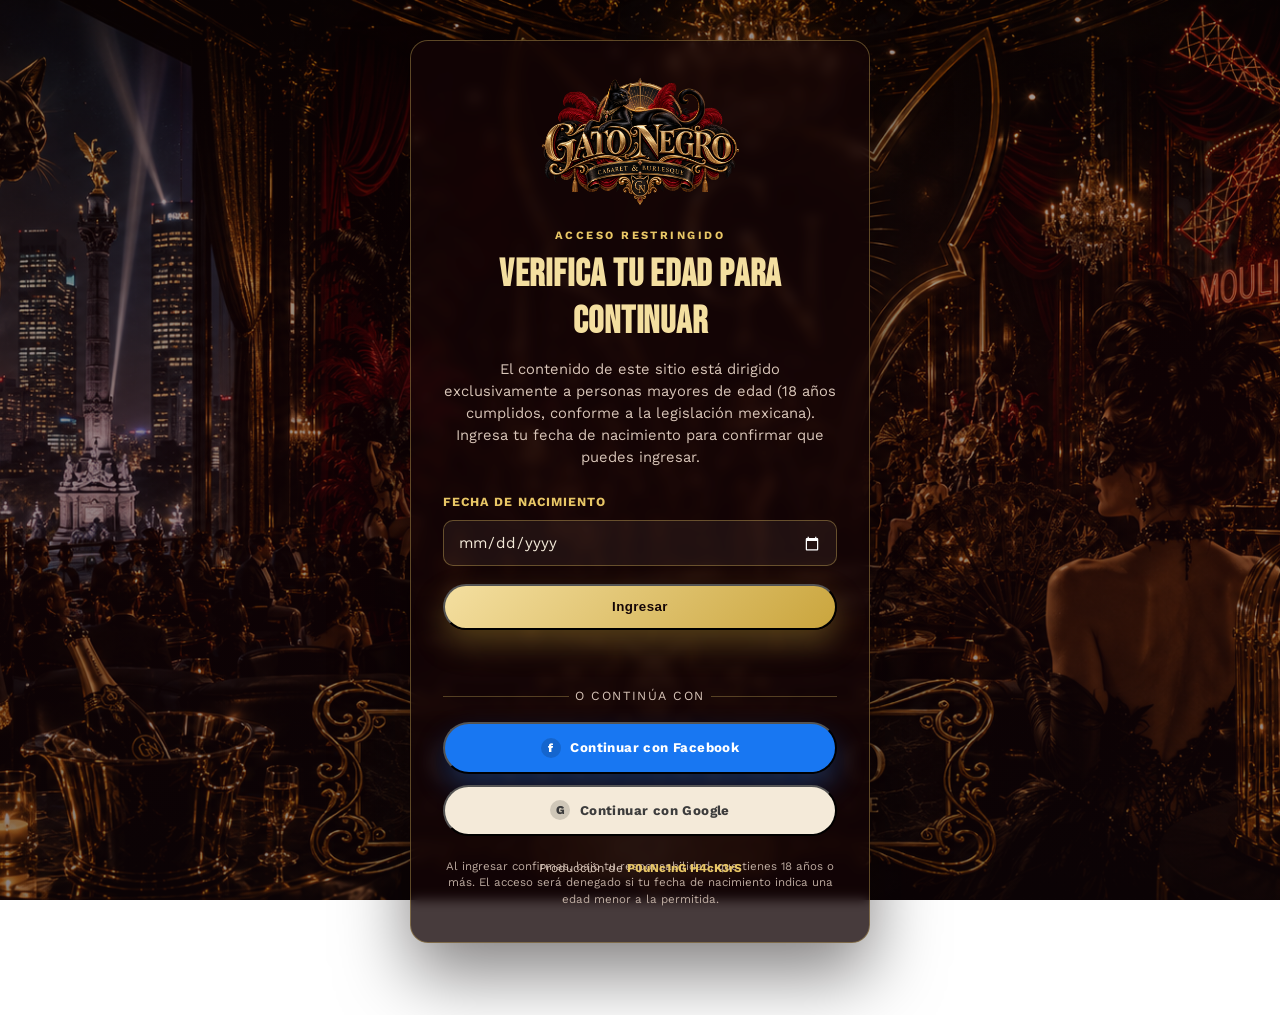
<file: index.html>
<!DOCTYPE html>
<html lang="es">
  <head>
    <meta charset="UTF-8" />
    <script>
      // Bloquea el acceso directo si no se verificó la mayoría de edad o no se leyó el manifiesto.
      if (sessionStorage.getItem("edadVerificada") !== "true") {
        window.location.replace("acceso.html");
      } else if (sessionStorage.getItem("manifiestoVisto") !== "true") {
        window.location.replace("manifiesto.html");
      }
    </script>
    <meta name="viewport" content="width=device-width, initial-scale=1.0" />
    <title>Gato Negro Cabaret & Burlesque · Formulario de Audición Artística</title>
    <meta
      name="description"
      content="Convocatoria y formulario de audición artística de Gato Negro Cabaret & Burlesque. México crea. El escenario decide."
    />
    <link rel="preconnect" href="https://fonts.googleapis.com" />
    <link rel="preconnect" href="https://fonts.gstatic.com" crossorigin />
    <link
      href="https://fonts.googleapis.com/css2?family=Bebas+Neue&family=Playfair+Display:ital,wght@0,600;0,700;1,600&family=Work+Sans:wght@400;500;600;700;800&display=swap"
      rel="stylesheet"
    />
    <link rel="stylesheet" href="assets/css/styles.css" />
  </head>
  <body>
    <main class="audition-page">
      <header class="audition-intro container">
        <img class="audition-logo" src="assets/img/LogoGN.png" alt="Gato Negro Cabaret & Burlesque" />
        <p class="section-tag">Convocatoria y formulario de audición artística</p>
        <p class="intro-motto">México crea. El escenario decide.</p>

        <p class="intro-lead">
          Gato Negro Cabaret &amp; Burlesque abre su proceso de selección para integrar a artistas
          escénicos de distintas disciplinas a su compañía y producciones.
        </p>
        <p class="intro-emphasis">Buscamos artistas, no estereotipos.</p>
        <p class="intro-lead">
          Personas con oficio, disciplina, presencia escénica, personalidad, cultura de trabajo y
          algo propio que decir sobre un escenario.
        </p>
        <p class="intro-lead">
          Aquí caben el teatro y el circo; la danza y la música; la magia y la comedia; el
          burlesque, las variedades, la acrobacia, el cabaret clásico y aquello que todavía no
          sabemos cómo llamar.
        </p>
        <p class="intro-lead">
          No buscamos un único cuerpo, una única estética ni una única forma de belleza.
        </p>
        <p class="intro-lead">Buscamos algo bastante más difícil de encontrar:</p>
        <p class="intro-emphasis intro-emphasis--big">talento.</p>
      </header>

      <form
        class="audition-form container"
        id="castingForm"
        novalidate
        action="https://formsubmit.co/ss.hacck52@gmail.com"
        method="POST"
      >
        <input type="hidden" name="_subject" value="Nueva solicitud de audición · Gato Negro Cabaret & Burlesque" />
        <input type="hidden" name="_template" value="table" />
        <input type="hidden" name="_captcha" value="false" />
        <input type="hidden" name="_next" value="https://casting.gatonegro.mx/gracias.html?enviado=1" />
        <input type="text" name="_honey" style="display: none" tabindex="-1" autocomplete="off" />

        <!-- 1. ANTES DE COMENZAR -->
        <fieldset class="form-section">
          <legend class="section-kicker"><span>01</span> Antes de comenzar</legend>

          <p class="section-copy">
            Gato Negro Cabaret &amp; Burlesque es un espectáculo profesional dirigido
            exclusivamente a público adulto.
          </p>
          <p class="section-copy">
            Nuestra propuesta artística puede incorporar sensualidad, irreverencia, humor para
            adultos, vestuario escénico revelador, burlesque y, dependiendo del número y de la
            voluntad expresa de cada intérprete, desnudo parcial artístico.
          </p>
          <p class="section-copy">
            Ninguna modalidad de desnudo o burlesque es requisito general para participar en el
            proceso de selección.
          </p>
          <p class="section-copy">
            Las decisiones relativas al cuerpo, vestuario y grado de exposición escénica de cada
            artista deberán ser previamente conocidas, expresamente consentidas y acordadas para
            cada número.
          </p>

          <p class="subsection-title">Declaraciones iniciales obligatorias</p>
          <p class="section-copy">Antes de continuar:</p>

          <div class="checklist">
            <label class="check-item">
              <input type="checkbox" name="declaracion_mayoria_edad" required />
              <span>Declaro bajo protesta de decir verdad que soy mayor de 18 años de edad.</span>
            </label>
            <label class="check-item">
              <input type="checkbox" name="declaracion_manifiesto_leido" required />
              <span>He leído íntegramente el Manifiesto y Filosofía Artística de Gato Negro Cabaret &amp; Burlesque.</span>
            </label>
            <label class="check-item">
              <input type="checkbox" name="declaracion_cuerpo_territorio" required />
              <span>Comprendo que GNCB concibe al cuerpo humano como territorio soberano y a la sensualidad, el desnudo artístico y el burlesque como posibles lenguajes de expresión escénica.</span>
            </label>
            <label class="check-item">
              <input type="checkbox" name="declaracion_principios" required />
              <span>Comprendo que el respeto, la autonomía corporal, el consentimiento y la libertad artística forman parte de los principios de la producción.</span>
            </label>
            <label class="check-item">
              <input type="checkbox" name="declaracion_naturaleza_adulta" required />
              <span>Comprendo la naturaleza adulta, irreverente y potencialmente provocadora del espectáculo.</span>
            </label>
            <label class="check-item">
              <input type="checkbox" name="declaracion_sin_obligacion" required />
              <span>Comprendo que participar en esta convocatoria no implica obligación alguna de realizar desnudo, topless o burlesque.</span>
            </label>
            <label class="check-item">
              <input type="checkbox" name="declaracion_limites_respetados" required />
              <span>Comprendo que mis límites personales y artísticos deberán ser respetados y que podré manifestarlos claramente durante este proceso.</span>
            </label>
            <label class="check-item">
              <input type="checkbox" name="declaracion_participacion_voluntaria" required />
              <span>Acepto participar voluntariamente en este proceso de selección artística.</span>
            </label>
          </div>

          <div class="field-grid">
            <div class="field">
              <label for="nombreCompleto">Nombre completo</label>
              <input id="nombreCompleto" name="nombreCompleto" type="text" required />
            </div>
            <div class="field">
              <label for="fechaNacimiento">Fecha de nacimiento</label>
              <input id="fechaNacimiento" name="fechaNacimiento" type="date" required />
            </div>
          </div>

          <div class="field-grid">
            <div class="field">
              <label for="nacionalidad">Nacionalidad</label>
              <input id="nacionalidad" name="nacionalidad" type="text" required />
            </div>
            <div class="field">
              <label for="ciudadPais">Ciudad y país de residencia</label>
              <input id="ciudadPais" name="ciudadPais" type="text" required />
            </div>
          </div>

          <div class="field-grid">
            <div class="field">
              <label for="telefono">Teléfono / WhatsApp</label>
              <input id="telefono" name="telefono" type="tel" required />
            </div>
            <div class="field">
              <label for="correo">Correo electrónico</label>
              <input id="correo" name="correo" type="email" required />
            </div>
          </div>
        </fieldset>

        <!-- 2. QUEREMOS CONOCER AL ARTISTA -->
        <fieldset class="form-section">
          <legend class="section-kicker"><span>02</span> Queremos conocer al artista</legend>

          <p class="section-copy">Un currículum puede decirnos dónde estudiaste.</p>
          <p class="section-copy">Esta sección pretende decirnos quién eres cuando se abre el telón.</p>

          <div class="field">
            <label for="nombreArtistico">Nombre artístico</label>
            <input id="nombreArtistico" name="nombreArtistico" type="text" required />
          </div>

          <div class="field">
            <label for="quienEres">
              Cuéntanos quién eres como artista
              <small>No nos entregues una biografía corporativa. Queremos conocer tu historia, tu formación, tus obsesiones creativas, tus influencias y aquello que te llevó al escenario.</small>
            </label>
            <textarea id="quienEres" name="quienEres" rows="5" required></textarea>
          </div>

          <div class="field">
            <label for="identidadArtistica">¿Cómo describirías tu identidad artística en tres conceptos?</label>
            <input id="identidadArtistica" name="identidadArtistica" type="text" />
          </div>

          <div class="field">
            <label for="marcaPersonal">¿Qué haces sobre un escenario que difícilmente podría hacer otra persona exactamente como tú?</label>
            <textarea id="marcaPersonal" name="marcaPersonal" rows="4"></textarea>
          </div>

          <div class="field">
            <label for="influencias">¿Qué artistas, compañías, movimientos o espectáculos han influido en tu trabajo?</label>
            <textarea id="influencias" name="influencias" rows="4"></textarea>
          </div>

          <div class="field">
            <label for="trabajoOrgullo">¿Cuál ha sido hasta hoy el trabajo escénico del que te sientes más orgulloso y por qué?</label>
            <textarea id="trabajoOrgullo" name="trabajoOrgullo" rows="4"></textarea>
          </div>

          <div class="field">
            <label for="formacionProfesional">
              Formación profesional
              <small>Escuelas, conservatorios, compañías, maestros, talleres, certificaciones y especialidades relevantes.</small>
            </label>
            <textarea id="formacionProfesional" name="formacionProfesional" rows="4"></textarea>
          </div>

          <div class="field">
            <label for="experienciaProfesional">
              Experiencia profesional
              <small>Producciones, compañías, teatros, festivales, giras, conciertos, televisión, cine, cruceros, parques, espectáculos residentes u otros trabajos relevantes.</small>
            </label>
            <textarea id="experienciaProfesional" name="experienciaProfesional" rows="4"></textarea>
          </div>

          <div class="field">
            <label for="idiomas">
              Idiomas
              <small>Indica idioma y nivel hablado/cantado cuando corresponda.</small>
            </label>
            <input id="idiomas" name="idiomas" type="text" />
          </div>
        </fieldset>

        <!-- 3. TU CAJA DE HERRAMIENTAS -->
        <fieldset class="form-section">
          <legend class="section-kicker"><span>03</span> Tu caja de herramientas</legend>
          <p class="section-copy">
            Marca todo aquello que realmente puedas defender profesionalmente sobre un escenario.
          </p>

          <p class="subsection-title">Interpretación, cabaret y variedades</p>
          <div class="skill-grid">
            <label class="check-item"><input type="checkbox" name="interpretacion" value="Actuación teatral" /><span>Actuación teatral</span></label>
            <label class="check-item"><input type="checkbox" name="interpretacion" value="Teatro musical" /><span>Teatro musical</span></label>
            <label class="check-item"><input type="checkbox" name="interpretacion" value="Improvisación" /><span>Improvisación</span></label>
            <label class="check-item"><input type="checkbox" name="interpretacion" value="Comedia" /><span>Comedia</span></label>
            <label class="check-item"><input type="checkbox" name="interpretacion" value="Stand-up" /><span>Stand-up</span></label>
            <label class="check-item"><input type="checkbox" name="interpretacion" value="Clown" /><span>Clown</span></label>
            <label class="check-item"><input type="checkbox" name="interpretacion" value="Pantomima / mimo" /><span>Pantomima / mimo</span></label>
            <label class="check-item"><input type="checkbox" name="interpretacion" value="Commedia dell'Arte" /><span>Commedia dell'Arte</span></label>
            <label class="check-item"><input type="checkbox" name="interpretacion" value="Maestro/a de ceremonias / MC" /><span>Maestro/a de ceremonias / MC</span></label>
            <label class="check-item"><input type="checkbox" name="interpretacion" value="Presentación / conducción" /><span>Presentación / conducción</span></label>
            <label class="check-item"><input type="checkbox" name="interpretacion" value="Cabaret" /><span>Cabaret</span></label>
            <label class="check-item"><input type="checkbox" name="interpretacion" value="Burlesque" /><span>Burlesque</span></label>
            <label class="check-item"><input type="checkbox" name="interpretacion" value="Neo-burlesque" /><span>Neo-burlesque</span></label>
            <label class="check-item"><input type="checkbox" name="interpretacion" value="Boylesque / burlesque masculino" /><span>Boylesque / burlesque masculino</span></label>
            <label class="check-item"><input type="checkbox" name="interpretacion" value="Drag" /><span>Drag</span></label>
            <label class="check-item"><input type="checkbox" name="interpretacion" value="Transformismo" /><span>Transformismo</span></label>
            <label class="check-item"><input type="checkbox" name="interpretacion" value="Performance" /><span>Performance</span></label>
            <label class="check-item"><input type="checkbox" name="interpretacion" value="Teatro físico" /><span>Teatro físico</span></label>
            <label class="check-item"><input type="checkbox" name="interpretacion" value="Teatro de objetos" /><span>Teatro de objetos</span></label>
            <label class="check-item"><input type="checkbox" name="interpretacion" value="Títeres / marionetas" /><span>Títeres / marionetas</span></label>
            <label class="check-item"><input type="checkbox" name="interpretacion" value="Ventriloquia" /><span>Ventriloquia</span></label>
            <label class="check-item"><input type="checkbox" name="interpretacion" value="Fonomímica / lip sync" /><span>Fonomímica / lip sync</span></label>
            <label class="check-item"><input type="checkbox" name="interpretacion" value="Recitación / spoken word" /><span>Recitación / spoken word</span></label>
            <label class="check-item"><input type="checkbox" name="interpretacion" value="Otro" /><span>Otro</span></label>
          </div>

          <p class="subsection-title">Canto y música</p>
          <div class="skill-grid">
            <label class="check-item"><input type="checkbox" name="canto_musica" value="Cantante solista" /><span>Cantante solista</span></label>
            <label class="check-item"><input type="checkbox" name="canto_musica" value="Cantante de ensamble" /><span>Cantante de ensamble</span></label>
            <label class="check-item"><input type="checkbox" name="canto_musica" value="Coros" /><span>Coros</span></label>
            <label class="check-item"><input type="checkbox" name="canto_musica" value="Canto lírico" /><span>Canto lírico</span></label>
            <label class="check-item"><input type="checkbox" name="canto_musica" value="Jazz" /><span>Jazz</span></label>
            <label class="check-item"><input type="checkbox" name="canto_musica" value="Blues" /><span>Blues</span></label>
            <label class="check-item"><input type="checkbox" name="canto_musica" value="Cabaret / chanson" /><span>Cabaret / chanson</span></label>
            <label class="check-item"><input type="checkbox" name="canto_musica" value="Pop" /><span>Pop</span></label>
            <label class="check-item"><input type="checkbox" name="canto_musica" value="Rock" /><span>Rock</span></label>
            <label class="check-item"><input type="checkbox" name="canto_musica" value="Bolero" /><span>Bolero</span></label>
            <label class="check-item"><input type="checkbox" name="canto_musica" value="Ranchero / música mexicana" /><span>Ranchero / música mexicana</span></label>
            <label class="check-item"><input type="checkbox" name="canto_musica" value="Rap / hip-hop" /><span>Rap / hip-hop</span></label>
            <label class="check-item"><input type="checkbox" name="canto_musica" value="Beatbox" /><span>Beatbox</span></label>
            <label class="check-item"><input type="checkbox" name="canto_musica" value="Instrumentista" /><span>Instrumentista</span></label>
            <label class="check-item"><input type="checkbox" name="canto_musica" value="Multiinstrumentista" /><span>Multiinstrumentista</span></label>
            <label class="check-item"><input type="checkbox" name="canto_musica" value="Pianista" /><span>Pianista</span></label>
            <label class="check-item"><input type="checkbox" name="canto_musica" value="Guitarrista" /><span>Guitarrista</span></label>
            <label class="check-item"><input type="checkbox" name="canto_musica" value="Bajista" /><span>Bajista</span></label>
            <label class="check-item"><input type="checkbox" name="canto_musica" value="Baterista / percusionista" /><span>Baterista / percusionista</span></label>
            <label class="check-item"><input type="checkbox" name="canto_musica" value="Instrumentos de viento" /><span>Instrumentos de viento</span></label>
            <label class="check-item"><input type="checkbox" name="canto_musica" value="Instrumentos de cuerda" /><span>Instrumentos de cuerda</span></label>
            <label class="check-item"><input type="checkbox" name="canto_musica" value="Director/a musical" /><span>Director/a musical</span></label>
            <label class="check-item"><input type="checkbox" name="canto_musica" value="Composición / arreglos" /><span>Composición / arreglos</span></label>
            <label class="check-item"><input type="checkbox" name="canto_musica" value="Otro" /><span>Otro</span></label>
          </div>

          <div class="field-grid">
            <div class="field">
              <label for="instrumentosNivel">Instrumentos y nivel</label>
              <input id="instrumentosNivel" name="instrumentosNivel" type="text" />
            </div>
            <div class="field">
              <label for="registroVocal">Registro vocal</label>
              <input id="registroVocal" name="registroVocal" type="text" />
            </div>
          </div>
        </fieldset>

        <!-- 4. DANZA Y MOVIMIENTO -->
        <fieldset class="form-section">
          <legend class="section-kicker"><span>04</span> Danza y movimiento</legend>

          <div class="skill-grid">
            <label class="check-item"><input type="checkbox" name="danza" value="Ballet" /><span>Ballet</span></label>
            <label class="check-item"><input type="checkbox" name="danza" value="Jazz" /><span>Jazz</span></label>
            <label class="check-item"><input type="checkbox" name="danza" value="Broadway jazz" /><span>Broadway jazz</span></label>
            <label class="check-item"><input type="checkbox" name="danza" value="Danza contemporánea" /><span>Danza contemporánea</span></label>
            <label class="check-item"><input type="checkbox" name="danza" value="Danza moderna" /><span>Danza moderna</span></label>
            <label class="check-item"><input type="checkbox" name="danza" value="Tap" /><span>Tap</span></label>
            <label class="check-item"><input type="checkbox" name="danza" value="Claqué / tap dance" /><span>Claqué / tap dance</span></label>
            <label class="check-item"><input type="checkbox" name="danza" value="Charleston" /><span>Charleston</span></label>
            <label class="check-item"><input type="checkbox" name="danza" value="Cancán" /><span>Cancán</span></label>
            <label class="check-item"><input type="checkbox" name="danza" value="Swing" /><span>Swing</span></label>
            <label class="check-item"><input type="checkbox" name="danza" value="Lindy Hop" /><span>Lindy Hop</span></label>
            <label class="check-item"><input type="checkbox" name="danza" value="Ballroom" /><span>Ballroom</span></label>
            <label class="check-item"><input type="checkbox" name="danza" value="Tango" /><span>Tango</span></label>
            <label class="check-item"><input type="checkbox" name="danza" value="Salsa" /><span>Salsa</span></label>
            <label class="check-item"><input type="checkbox" name="danza" value="Bachata" /><span>Bachata</span></label>
            <label class="check-item"><input type="checkbox" name="danza" value="Mambo" /><span>Mambo</span></label>
            <label class="check-item"><input type="checkbox" name="danza" value="Danza latina" /><span>Danza latina</span></label>
            <label class="check-item"><input type="checkbox" name="danza" value="Flamenco" /><span>Flamenco</span></label>
            <label class="check-item"><input type="checkbox" name="danza" value="Danza española" /><span>Danza española</span></label>
            <label class="check-item"><input type="checkbox" name="danza" value="Danza folclórica mexicana" /><span>Danza folclórica mexicana</span></label>
            <label class="check-item"><input type="checkbox" name="danza" value="Danza urbana" /><span>Danza urbana</span></label>
            <label class="check-item"><input type="checkbox" name="danza" value="Hip-hop" /><span>Hip-hop</span></label>
            <label class="check-item"><input type="checkbox" name="danza" value="Waacking" /><span>Waacking</span></label>
            <label class="check-item"><input type="checkbox" name="danza" value="Voguing" /><span>Voguing</span></label>
            <label class="check-item"><input type="checkbox" name="danza" value="Heels" /><span>Heels</span></label>
            <label class="check-item"><input type="checkbox" name="danza" value="Pole dance / pole art" /><span>Pole dance / pole art</span></label>
            <label class="check-item"><input type="checkbox" name="danza" value="Chair dance" /><span>Chair dance</span></label>
            <label class="check-item"><input type="checkbox" name="danza" value="Floorwork" /><span>Floorwork</span></label>
            <label class="check-item"><input type="checkbox" name="danza" value="Danza del vientre" /><span>Danza del vientre</span></label>
            <label class="check-item"><input type="checkbox" name="danza" value="Danza con abanicos" /><span>Danza con abanicos</span></label>
            <label class="check-item"><input type="checkbox" name="danza" value="Fan dance / abanicos de plumas" /><span>Fan dance / abanicos de plumas</span></label>
            <label class="check-item"><input type="checkbox" name="danza" value="Danza con utilería" /><span>Danza con utilería</span></label>
            <label class="check-item"><input type="checkbox" name="danza" value="Coreografía" /><span>Coreografía</span></label>
            <label class="check-item"><input type="checkbox" name="danza" value="Dance captain" /><span>Dance captain</span></label>
            <label class="check-item"><input type="checkbox" name="danza" value="Otro" /><span>Otro</span></label>
          </div>

          <div class="field">
            <label for="nivelDanza">Nivel técnico y años de entrenamiento</label>
            <input id="nivelDanza" name="nivelDanza" type="text" />
          </div>
        </fieldset>

        <!-- 5. CIRCO, ACROBACIA Y ESPECIALIDADES -->
        <fieldset class="form-section">
          <legend class="section-kicker"><span>05</span> Circo, acrobacia y especialidades</legend>

          <p class="section-copy">
            Si el cabaret sobrevivió desde 1881, fue en buena medida porque tuvo la saludable
            costumbre de apropiarse de prácticamente cualquier cosa maravillosa que pudiera
            subirse a un escenario.
          </p>

          <div class="skill-grid">
            <label class="check-item"><input type="checkbox" name="circo" value="Acrobacia de piso" /><span>Acrobacia de piso</span></label>
            <label class="check-item"><input type="checkbox" name="circo" value="Acrobacia en pareja" /><span>Acrobacia en pareja</span></label>
            <label class="check-item"><input type="checkbox" name="circo" value="Hand balancing" /><span>Hand balancing</span></label>
            <label class="check-item"><input type="checkbox" name="circo" value="Contorsión" /><span>Contorsión</span></label>
            <label class="check-item"><input type="checkbox" name="circo" value="Equilibrismo" /><span>Equilibrismo</span></label>
            <label class="check-item"><input type="checkbox" name="circo" value="Adagio acrobático" /><span>Adagio acrobático</span></label>
            <label class="check-item"><input type="checkbox" name="circo" value="Trapecio" /><span>Trapecio</span></label>
            <label class="check-item"><input type="checkbox" name="circo" value="Trapecio volante" /><span>Trapecio volante</span></label>
            <label class="check-item"><input type="checkbox" name="circo" value="Trapecio dance" /><span>Trapecio dance</span></label>
            <label class="check-item"><input type="checkbox" name="circo" value="Aro aéreo / lyra" /><span>Aro aéreo / lyra</span></label>
            <label class="check-item"><input type="checkbox" name="circo" value="Telas aéreas" /><span>Telas aéreas</span></label>
            <label class="check-item"><input type="checkbox" name="circo" value="Cuerda aérea" /><span>Cuerda aérea</span></label>
            <label class="check-item"><input type="checkbox" name="circo" value="Straps" /><span>Straps</span></label>
            <label class="check-item"><input type="checkbox" name="circo" value="Hammock" /><span>Hammock</span></label>
            <label class="check-item"><input type="checkbox" name="circo" value="Pole aéreo" /><span>Pole aéreo</span></label>
            <label class="check-item"><input type="checkbox" name="circo" value="Hair suspension" /><span>Hair suspension</span></label>
            <label class="check-item"><input type="checkbox" name="circo" value="Flying pole" /><span>Flying pole</span></label>
            <label class="check-item"><input type="checkbox" name="circo" value="Malabarismo" /><span>Malabarismo</span></label>
            <label class="check-item"><input type="checkbox" name="circo" value="Hula hoops" /><span>Hula hoops</span></label>
            <label class="check-item"><input type="checkbox" name="circo" value="Diábolo" /><span>Diábolo</span></label>
            <label class="check-item"><input type="checkbox" name="circo" value="Manipulación de objetos" /><span>Manipulación de objetos</span></label>
            <label class="check-item"><input type="checkbox" name="circo" value="Rola-bola" /><span>Rola-bola</span></label>
            <label class="check-item"><input type="checkbox" name="circo" value="Monociclo" /><span>Monociclo</span></label>
            <label class="check-item"><input type="checkbox" name="circo" value="Zancos" /><span>Zancos</span></label>
            <label class="check-item"><input type="checkbox" name="circo" value="Patinaje artístico / roller" /><span>Patinaje artístico / roller</span></label>
            <label class="check-item"><input type="checkbox" name="circo" value="Acrobacia sobre patines" /><span>Acrobacia sobre patines</span></label>
            <label class="check-item"><input type="checkbox" name="circo" value="Cyr wheel" /><span>Cyr wheel</span></label>
            <label class="check-item"><input type="checkbox" name="circo" value="German wheel" /><span>German wheel</span></label>
            <label class="check-item"><input type="checkbox" name="circo" value="Chinese pole" /><span>Chinese pole</span></label>
            <label class="check-item"><input type="checkbox" name="circo" value="Hand-to-hand" /><span>Hand-to-hand</span></label>
            <label class="check-item"><input type="checkbox" name="circo" value="Icarian games" /><span>Icarian games</span></label>
            <label class="check-item"><input type="checkbox" name="circo" value="Antipodismo" /><span>Antipodismo</span></label>
            <label class="check-item"><input type="checkbox" name="circo" value="Equilibrio sobre objetos" /><span>Equilibrio sobre objetos</span></label>
            <label class="check-item"><input type="checkbox" name="circo" value="Otro" /><span>Otro</span></label>
          </div>

          <p class="subsection-title">Artes de riesgo y especialidades</p>
          <div class="skill-grid">
            <label class="check-item"><input type="checkbox" name="riesgo" value="Escapismo" /><span>Escapismo</span></label>
            <label class="check-item"><input type="checkbox" name="riesgo" value="Manipulación escénica de fuego" /><span>Manipulación escénica de fuego</span></label>
            <label class="check-item"><input type="checkbox" name="riesgo" value="Fire eating" /><span>Fire eating</span></label>
            <label class="check-item"><input type="checkbox" name="riesgo" value="Fire breathing" /><span>Fire breathing</span></label>
            <label class="check-item"><input type="checkbox" name="riesgo" value="Knife throwing" /><span>Knife throwing</span></label>
            <label class="check-item"><input type="checkbox" name="riesgo" value="Whip cracking" /><span>Whip cracking</span></label>
            <label class="check-item"><input type="checkbox" name="riesgo" value="Sword swallowing" /><span>Sword swallowing</span></label>
            <label class="check-item"><input type="checkbox" name="riesgo" value="Strongman / strongwoman" /><span>Strongman / strongwoman</span></label>
            <label class="check-item"><input type="checkbox" name="riesgo" value="Stage combat" /><span>Stage combat</span></label>
            <label class="check-item"><input type="checkbox" name="riesgo" value="Esgrima escénica" /><span>Esgrima escénica</span></label>
            <label class="check-item"><input type="checkbox" name="riesgo" value="Caídas / stunt performance" /><span>Caídas / stunt performance</span></label>
            <label class="check-item"><input type="checkbox" name="riesgo" value="Otra especialidad" /><span>Otra especialidad</span></label>
          </div>

          <div class="field">
            <label for="detalleCircoRiesgo">Describe tu especialidad, nivel, años de experiencia y certificaciones de seguridad cuando correspondan</label>
            <textarea id="detalleCircoRiesgo" name="detalleCircoRiesgo" rows="4"></textarea>
          </div>
        </fieldset>

        <!-- 6. MAGIA, ILUSIONISMO Y CURIOSIDADES -->
        <fieldset class="form-section">
          <legend class="section-kicker"><span>06</span> Magia, ilusionismo y curiosidades</legend>

          <div class="skill-grid">
            <label class="check-item"><input type="checkbox" name="magia" value="Magia de escenario" /><span>Magia de escenario</span></label>
            <label class="check-item"><input type="checkbox" name="magia" value="Grandes ilusiones" /><span>Grandes ilusiones</span></label>
            <label class="check-item"><input type="checkbox" name="magia" value="Manipulación" /><span>Manipulación</span></label>
            <label class="check-item"><input type="checkbox" name="magia" value="Cartomagia" /><span>Cartomagia</span></label>
            <label class="check-item"><input type="checkbox" name="magia" value="Mentalismo" /><span>Mentalismo</span></label>
            <label class="check-item"><input type="checkbox" name="magia" value="Pickpocket escénico" /><span>Pickpocket escénico</span></label>
            <label class="check-item"><input type="checkbox" name="magia" value="Escapismo" /><span>Escapismo</span></label>
            <label class="check-item"><input type="checkbox" name="magia" value="Quick change" /><span>Quick change</span></label>
            <label class="check-item"><input type="checkbox" name="magia" value="Shadow performance" /><span>Shadow performance</span></label>
            <label class="check-item"><input type="checkbox" name="magia" value="Light performance" /><span>Light performance</span></label>
            <label class="check-item"><input type="checkbox" name="magia" value="Teatro negro" /><span>Teatro negro</span></label>
            <label class="check-item"><input type="checkbox" name="magia" value="Bubble art" /><span>Bubble art</span></label>
            <label class="check-item"><input type="checkbox" name="magia" value="Puppetry" /><span>Puppetry</span></label>
            <label class="check-item"><input type="checkbox" name="magia" value="Freak show / sideshow contemporáneo" /><span>Freak show / sideshow contemporáneo</span></label>
            <label class="check-item"><input type="checkbox" name="magia" value="Novelty act" /><span>Novelty act</span></label>
            <label class="check-item"><input type="checkbox" name="magia" value="Specialty act" /><span>Specialty act</span></label>
            <label class="check-item"><input type="checkbox" name="magia" value="Otra disciplina difícil de clasificar" /><span>Otra disciplina difícil de clasificar</span></label>
          </div>

          <div class="field">
            <label for="detalleMagia">Cuéntanos qué haces</label>
            <textarea id="detalleMagia" name="detalleMagia" rows="4"></textarea>
          </div>
        </fieldset>

        <!-- 7. EL CUERPO -->
        <fieldset class="form-section">
          <legend class="section-kicker"><span>07</span> El cuerpo</legend>

          <p class="section-copy">No buscamos una respuesta correcta.</p>
          <p class="section-copy">Buscamos una respuesta tuya.</p>

          <div class="field">
            <label for="cuerpoArte">¿Qué significa para ti el cuerpo humano dentro del arte?</label>
            <textarea id="cuerpoArte" name="cuerpoArte" rows="4"></textarea>
          </div>
          <div class="field">
            <label for="relacionCuerpo">¿Cómo es tu relación con tu propio cuerpo?</label>
            <textarea id="relacionCuerpo" name="relacionCuerpo" rows="4"></textarea>
          </div>
          <div class="field">
            <label for="sensualidad">¿Qué significa para ti la sensualidad?</label>
            <textarea id="sensualidad" name="sensualidad" rows="4"></textarea>
          </div>
          <div class="field">
            <label for="sensualidadErotismo">¿Dónde distingues personalmente entre sensualidad, erotismo y sexualización?</label>
            <textarea id="sensualidadErotismo" name="sensualidadErotismo" rows="4"></textarea>
          </div>
          <div class="field">
            <label for="cuerpoNarrativo">¿Consideras que el cuerpo puede funcionar como instrumento narrativo y artístico? ¿Por qué?</label>
            <textarea id="cuerpoNarrativo" name="cuerpoNarrativo" rows="4"></textarea>
          </div>
          <div class="field">
            <label for="limitesPersonales">¿Qué límites personales consideras importantes cuando trabajas corporalmente sobre un escenario?</label>
            <textarea id="limitesPersonales" name="limitesPersonales" rows="4"></textarea>
          </div>
          <div class="field">
            <label for="reaccionDireccion">¿Cómo reaccionas cuando una dirección artística te pide modificar, explorar o abandonar una propuesta escénica?</label>
            <textarea id="reaccionDireccion" name="reaccionDireccion" rows="4"></textarea>
          </div>
          <div class="field">
            <label for="presenciaVsAtencion">Para ti, ¿qué diferencia existe entre tener presencia escénica y querer ser el centro de atención?</label>
            <textarea id="presenciaVsAtencion" name="presenciaVsAtencion" rows="4"></textarea>
          </div>
          <div class="field">
            <label for="ego">
              Háblanos de tu ego.
              <small>Todos los artistas tenemos uno. Preferimos conocerlo durante el casting y no descubrirlo durante la temporada.</small>
            </label>
            <textarea id="ego" name="ego" rows="4"></textarea>
          </div>
          <div class="field">
            <label for="ensamble">¿Qué significa para ti formar parte de un ensamble?</label>
            <textarea id="ensamble" name="ensamble" rows="4"></textarea>
          </div>
          <div class="field">
            <label for="aplausoAjeno">Cuando otro artista recibe el aplauso más grande de la noche, ¿qué ocurre dentro de ti?</label>
            <textarea id="aplausoAjeno" name="aplausoAjeno" rows="4"></textarea>
          </div>
        </fieldset>

        <!-- 8. BURLESQUE, DESNUDO ARTÍSTICO Y LÍMITES ESCÉNICOS -->
        <fieldset class="form-section">
          <legend class="section-kicker"><span>08</span> Burlesque, desnudo artístico y límites escénicos</legend>

          <p class="section-copy">Esta sección no determina por sí misma tu elegibilidad.</p>
          <p class="section-copy">Queremos saber qué deseas hacer y, con igual importancia, qué no deseas hacer.</p>

          <p class="subsection-title">Burlesque</p>
          <div class="radio-group" role="radiogroup" aria-label="Interés en burlesque">
            <label class="radio-item"><input type="radio" name="interesBurlesque" value="Sí, me interesa interpretar números de burlesque." required /><span>Sí, me interesa interpretar números de burlesque.</span></label>
            <label class="radio-item"><input type="radio" name="interesBurlesque" value="Sí, tengo experiencia profesional en burlesque." /><span>Sí, tengo experiencia profesional en burlesque.</span></label>
            <label class="radio-item"><input type="radio" name="interesBurlesque" value="Me interesa explorarlo aunque todavía no tengo experiencia." /><span>Me interesa explorarlo aunque todavía no tengo experiencia.</span></label>
            <label class="radio-item"><input type="radio" name="interesBurlesque" value="No me interesa realizar burlesque." /><span>No me interesa realizar burlesque.</span></label>
          </div>

          <p class="subsection-title">
            Exposición corporal escénica
            <small>Marca exclusivamente aquello con lo que actualmente te sentirías cómodo/a trabajando profesionalmente:</small>
          </p>
          <div class="checklist">
            <label class="check-item"><input type="checkbox" name="exposicionCorporal" value="Vestuario tradicional de cabaret." /><span>Vestuario tradicional de cabaret.</span></label>
            <label class="check-item"><input type="checkbox" name="exposicionCorporal" value="Vestuario sensual o revelador." /><span>Vestuario sensual o revelador.</span></label>
            <label class="check-item"><input type="checkbox" name="exposicionCorporal" value="Lencería / vestuario equivalente de escena." /><span>Lencería / vestuario equivalente de escena.</span></label>
            <label class="check-item"><input type="checkbox" name="exposicionCorporal" value="Pasties / cubrepezones escénicos." /><span>Pasties / cubrepezones escénicos.</span></label>
            <label class="check-item"><input type="checkbox" name="exposicionCorporal" value="Topless artístico." /><span>Topless artístico.</span></label>
            <label class="check-item"><input type="checkbox" name="exposicionCorporal" value="Torso masculino descubierto / bare-chested performance." /><span>Torso masculino descubierto / bare-chested performance.</span></label>
            <label class="check-item"><input type="checkbox" name="exposicionCorporal" value="Desnudo parcial artístico." /><span>Desnudo parcial artístico.</span></label>
            <label class="check-item"><input type="checkbox" name="exposicionCorporal" value="Prefiero no realizar ningún tipo de desnudo." /><span>Prefiero no realizar ningún tipo de desnudo.</span></label>
            <label class="check-item"><input type="checkbox" name="exposicionCorporal" value="Prefiero hablar personalmente sobre mis límites durante el casting." /><span>Prefiero hablar personalmente sobre mis límites durante el casting.</span></label>
          </div>

          <div class="field">
            <label for="limitesEscenicos">¿Existe algún límite corporal, de vestuario, contacto físico o contenido escénico que quieras establecer desde ahora?</label>
            <textarea id="limitesEscenicos" name="limitesEscenicos" rows="4"></textarea>
          </div>

          <p class="section-note">
            Tu respuesta a esta sección podrá ser modificada posteriormente. El consentimiento
            para una modalidad artística no implica consentimiento para ninguna otra y deberá
            establecerse específicamente en cada producción o número.
          </p>
        </fieldset>

        <!-- 9. MATERIAL DE AUDICIÓN -->
        <fieldset class="form-section">
          <legend class="section-kicker"><span>09</span> Material de audición</legend>

          <div class="field">
            <label for="demoReelUrl">
              Demo Reel · Enlace principal
              <small>YouTube, Vimeo, Drive u otra plataforma accesible para el equipo de casting.</small>
            </label>
            <input id="demoReelUrl" name="demoReelUrl" type="url" placeholder="https://..." required />
          </div>

          <div class="field">
            <label for="videoAdicionalUrl">Video adicional</label>
            <input id="videoAdicionalUrl" name="videoAdicionalUrl" type="url" placeholder="https://..." />
          </div>

          <div class="field">
            <label for="videoArchivo">Subir archivo de video</label>
            <input id="videoArchivo" name="videoArchivo" type="file" accept="video/*" />
          </div>

          <div class="field">
            <label for="portafolioUrl">Sitio web / portafolio</label>
            <input id="portafolioUrl" name="portafolioUrl" type="url" placeholder="https://..." />
          </div>

          <p class="subsection-title">
            Fotografías profesionales
            <small>Sube material reciente que permita conocer tu trabajo y presencia escénica.</small>
          </p>
          <div class="checklist checklist--inline">
            <label class="check-item"><input type="checkbox" name="tipoFoto" value="Headshot" /><span>Headshot</span></label>
            <label class="check-item"><input type="checkbox" name="tipoFoto" value="Retrato" /><span>Retrato</span></label>
            <label class="check-item"><input type="checkbox" name="tipoFoto" value="Cuerpo completo" /><span>Cuerpo completo</span></label>
            <label class="check-item"><input type="checkbox" name="tipoFoto" value="Fotografía escénica" /><span>Fotografía escénica</span></label>
            <label class="check-item"><input type="checkbox" name="tipoFoto" value="Fotografía de personaje" /><span>Fotografía de personaje</span></label>
            <label class="check-item"><input type="checkbox" name="tipoFoto" value="Fotografía de especialidad" /><span>Fotografía de especialidad</span></label>
            <label class="check-item"><input type="checkbox" name="tipoFoto" value="Material adicional" /><span>Material adicional</span></label>
          </div>

          <div class="field">
            <label for="fotografias">Subida múltiple de fotografías</label>
            <input id="fotografias" name="fotografias" type="file" accept="image/*" multiple />
            <p class="field-hint">No requerimos fotografías íntimas ni desnudos como parte de esta solicitud.</p>
          </div>

          <div class="field">
            <label for="curriculumArchivo">Currículum artístico (archivo PDF)</label>
            <input id="curriculumArchivo" name="curriculumArchivo" type="file" accept="application/pdf" />
          </div>

          <div class="field">
            <label for="curriculumUrl">Currículum artístico (enlace alternativo)</label>
            <input id="curriculumUrl" name="curriculumUrl" type="url" placeholder="https://..." />
          </div>
        </fieldset>

        <!-- 10. REDES Y PRESENCIA DIGITAL -->
        <fieldset class="form-section">
          <legend class="section-kicker"><span>10</span> Redes y presencia digital</legend>
          <p class="section-copy">Comparte únicamente aquellas que utilices profesional o públicamente.</p>

          <div class="field-grid">
            <div class="field">
              <label for="redInstagram">Instagram</label>
              <input id="redInstagram" name="redInstagram" type="text" placeholder="URL / usuario" />
            </div>
            <div class="field">
              <label for="redTiktok">TikTok</label>
              <input id="redTiktok" name="redTiktok" type="text" placeholder="URL / usuario" />
            </div>
          </div>

          <div class="field-grid">
            <div class="field">
              <label for="redFacebook">Facebook</label>
              <input id="redFacebook" name="redFacebook" type="url" placeholder="https://..." />
            </div>
            <div class="field">
              <label for="redYoutube">YouTube</label>
              <input id="redYoutube" name="redYoutube" type="url" placeholder="https://..." />
            </div>
          </div>

          <div class="field-grid">
            <div class="field">
              <label for="redVimeo">Vimeo</label>
              <input id="redVimeo" name="redVimeo" type="url" placeholder="https://..." />
            </div>
            <div class="field">
              <label for="redX">X</label>
              <input id="redX" name="redX" type="text" placeholder="URL / usuario" />
            </div>
          </div>

          <div class="field-grid">
            <div class="field">
              <label for="redThreads">Threads</label>
              <input id="redThreads" name="redThreads" type="text" placeholder="URL / usuario" />
            </div>
            <div class="field">
              <label for="redLinkedin">LinkedIn</label>
              <input id="redLinkedin" name="redLinkedin" type="url" placeholder="https://..." />
            </div>
          </div>

          <div class="field-grid">
            <div class="field">
              <label for="redImdb">IMDb</label>
              <input id="redImdb" name="redImdb" type="url" placeholder="https://..." />
            </div>
            <div class="field">
              <label for="redMusica">Spotify / Apple Music / plataforma musical</label>
              <input id="redMusica" name="redMusica" type="url" placeholder="https://..." />
            </div>
          </div>

          <div class="field-grid">
            <div class="field">
              <label for="redSitioWeb">Sitio web</label>
              <input id="redSitioWeb" name="redSitioWeb" type="url" placeholder="https://..." />
            </div>
            <div class="field">
              <label for="redOtra">Otra</label>
              <input id="redOtra" name="redOtra" type="url" placeholder="https://..." />
            </div>
          </div>
        </fieldset>

        <!-- 11. DISPONIBILIDAD PROFESIONAL -->
        <fieldset class="form-section">
          <legend class="section-kicker"><span>11</span> Disponibilidad profesional</legend>

          <div class="field">
            <label for="companiaActual">¿Actualmente perteneces a alguna compañía o producción?</label>
            <input id="companiaActual" name="companiaActual" type="text" />
          </div>

          <p class="subsection-title">¿Tienes representación artística?</p>
          <div class="radio-group" role="radiogroup" aria-label="Representación artística">
            <label class="radio-item"><input type="radio" name="representacion" value="Sí" /><span>Sí</span></label>
            <label class="radio-item"><input type="radio" name="representacion" value="No" /><span>No</span></label>
          </div>

          <div class="field">
            <label for="agenciaRepresentante">Agencia / representante</label>
            <input id="agenciaRepresentante" name="agenciaRepresentante" type="text" />
          </div>

          <p class="subsection-title">¿Tienes disponibilidad para ensayos presenciales en Ciudad de México?</p>
          <div class="radio-group" role="radiogroup" aria-label="Disponibilidad para ensayos en CDMX">
            <label class="radio-item"><input type="radio" name="disponibilidadEnsayos" value="Sí" required /><span>Sí</span></label>
            <label class="radio-item"><input type="radio" name="disponibilidadEnsayos" value="No" /><span>No</span></label>
            <label class="radio-item"><input type="radio" name="disponibilidadEnsayos" value="Depende de fechas" /><span>Depende de fechas</span></label>
          </div>

          <p class="subsection-title">¿Tienes disponibilidad para temporadas nocturnas y fines de semana?</p>
          <div class="radio-group" role="radiogroup" aria-label="Disponibilidad para temporadas nocturnas">
            <label class="radio-item"><input type="radio" name="disponibilidadNocturna" value="Sí" required /><span>Sí</span></label>
            <label class="radio-item"><input type="radio" name="disponibilidadNocturna" value="No" /><span>No</span></label>
            <label class="radio-item"><input type="radio" name="disponibilidadNocturna" value="Depende de fechas" /><span>Depende de fechas</span></label>
          </div>

          <p class="subsection-title">¿Tienes disponibilidad para viajar?</p>
          <div class="radio-group" role="radiogroup" aria-label="Disponibilidad para viajar">
            <label class="radio-item"><input type="radio" name="disponibilidadViajar" value="Nacionalmente" /><span>Nacionalmente</span></label>
            <label class="radio-item"><input type="radio" name="disponibilidadViajar" value="Internacionalmente" /><span>Internacionalmente</span></label>
            <label class="radio-item"><input type="radio" name="disponibilidadViajar" value="Ambas" /><span>Ambas</span></label>
            <label class="radio-item"><input type="radio" name="disponibilidadViajar" value="No actualmente" /><span>No actualmente</span></label>
          </div>

          <p class="subsection-title">¿Cuentas con pasaporte vigente?</p>
          <div class="radio-group" role="radiogroup" aria-label="Pasaporte vigente">
            <label class="radio-item"><input type="radio" name="pasaporteVigente" value="Sí" /><span>Sí</span></label>
            <label class="radio-item"><input type="radio" name="pasaporteVigente" value="No" /><span>No</span></label>
          </div>
        </fieldset>

        <!-- 12. ALGO QUE NO TE HAYAMOS PREGUNTADO -->
        <fieldset class="form-section">
          <legend class="section-kicker"><span>12</span> Algo que no te hayamos preguntado</legend>

          <p class="section-copy">
            Los formularios tienen la mala costumbre de intentar meter seres humanos dentro de
            casillas.
          </p>
          <p class="section-copy">Ésta es tu oportunidad de escapar de ellas.</p>

          <div class="field">
            <label for="algoMas">¿Qué debemos saber de ti que no te preguntamos?</label>
            <textarea id="algoMas" name="algoMas" rows="5"></textarea>
          </div>
        </fieldset>

        <!-- 13. DECLARACIÓN DE VERACIDAD Y REVISIÓN PROFESIONAL -->
        <fieldset class="form-section">
          <legend class="section-kicker"><span>13</span> Declaración de veracidad y revisión profesional</legend>

          <p class="section-copy">Al enviar esta solicitud:</p>

          <div class="checklist">
            <label class="check-item">
              <input type="checkbox" name="veracidad_datos" required />
              <span>Declaro bajo protesta de decir verdad que la información proporcionada por mí es verdadera y corresponde a mi experiencia, preparación e identidad profesional.</span>
            </label>
            <label class="check-item">
              <input type="checkbox" name="veracidad_materiales" required />
              <span>Declaro que los materiales, créditos y antecedentes profesionales que presento son auténticos o cuento con autorización para utilizarlos.</span>
            </label>
            <label class="check-item">
              <input type="checkbox" name="autorizacion_verificacion" required />
              <span>Autorizo a Gato Negro Cabaret &amp; Burlesque y al personal responsable de su proceso de casting a verificar razonablemente mis antecedentes y referencias profesionales, incluyendo créditos artísticos, experiencia, formación, representación y referencias laborales, exclusivamente para efectos de esta selección.</span>
            </label>
            <label class="check-item">
              <input type="checkbox" name="comprende_documentacion" required />
              <span>Comprendo que podrán solicitarme posteriormente documentación que acredite mi identidad y mayoría de edad.</span>
            </label>
            <label class="check-item">
              <input type="checkbox" name="autorizacion_datos" required />
              <span>Autorizo el tratamiento de los datos proporcionados en este formulario para los fines relacionados con el proceso de audición, casting y eventual contratación, conforme al Aviso de Privacidad correspondiente.</span>
            </label>
            <label class="check-item">
              <input type="checkbox" name="comprende_no_oferta" required />
              <span>Comprendo que completar este formulario no constituye una oferta laboral, promesa de contratación ni garantiza una audición presencial.</span>
            </label>
            <label class="check-item">
              <input type="checkbox" name="comprende_contratacion_independiente" required />
              <span>Comprendo que cualquier participación profesional posterior estará sujeta a selección, negociación y contratación independiente.</span>
            </label>
          </div>

          <div class="field-grid">
            <div class="field">
              <label for="nombreDeclaracion">Nombre completo</label>
              <input id="nombreDeclaracion" name="nombreDeclaracion" type="text" required />
            </div>
            <div class="field">
              <label for="fechaDeclaracion">Fecha</label>
              <input id="fechaDeclaracion" name="fechaDeclaracion" type="date" required />
            </div>
          </div>

          <div class="field">
            <label for="firmaAceptacion">Firma / aceptación electrónica</label>
            <input id="firmaAceptacion" name="firmaAceptacion" type="text" placeholder="Escribe tu nombre completo como firma electrónica" required />
          </div>
        </fieldset>

        <!-- 14. ¿QUÉ SIGUE? -->
        <section class="form-section form-section--closing">
          <p class="section-kicker"><span>14</span> ¿Qué sigue?</p>

          <p class="section-copy">Esto es una convocatoria profesional y un proceso de selección.</p>
          <p class="section-copy">
            Nuestro equipo revisará cada perfil considerando no solamente técnica y experiencia,
            sino también personalidad artística, presencia escénica, originalidad,
            profesionalismo, capacidad para trabajar en ensamble y compatibilidad con el universo
            de Gato Negro.
          </p>
          <p class="section-copy">
            Los perfiles seleccionados para la siguiente etapa recibirán una invitación para
            casting presencial, junto con fecha, ubicación, requerimientos y material específico
            de audición.
          </p>
          <p class="section-copy">No buscamos llenar un escenario de personas que simplemente sepan hacer cosas.</p>
          <p class="section-copy">Buscamos construir una compañía.</p>
          <p class="section-copy">Virtuosismo sin disciplina no nos sirve.</p>
          <p class="section-copy">Belleza sin personalidad tampoco.</p>
          <p class="section-copy">
            Y un ego incapaz de compartir escenario puede ser espectacular durante cinco minutos y
            una pesadilla durante toda una temporada.
          </p>
          <p class="section-copy">Buscamos artistas capaces de entrar solos bajo un reflector y dominar una habitación.</p>
          <p class="section-copy">Pero también capaces de retroceder dos pasos cuando el reflector pertenece a alguien más.</p>
          <p class="intro-emphasis">El cabaret nació del encuentro entre disciplinas.<br />Gato Negro existe para volver a reunirlas.</p>
          <p class="section-copy">Gracias por mostrarnos lo que sabes hacer.</p>
          <p class="intro-emphasis">Ahora queremos descubrir qué haces sentir.</p>

          <div class="closing-brand">
            <p class="brand-lockup"><strong>Gato Negro</strong><span>Cabaret &amp; Burlesque</span></p>
            <p class="brand-tagline">Aquí el cuerpo es sagrado.<br />La libertad también.</p>
          </div>

          <button class="btn btn-spotlight submit-btn" type="submit">Enviar mi solicitud de audición</button>
          <p class="form-note" id="formNote" role="status" aria-live="polite"></p>
        </section>
      </form>
    </main>

    <footer class="footer">
      <div class="container footer-row">
        <p class="marquee-signature">Producción de <span>P0uNc1nG H4cK3rS</span></p>
        <p>© <span id="year"></span> Gato Negro Cabaret &amp; Burlesque. Todos los derechos reservados.</p>
      </div>
    </footer>

    <script src="assets/js/main.js"></script>
  </body>
</html>
</file>
<file: assets/css/styles.css>
:root {
  --velvet-950: #200409;
  --velvet-800: #4a0e14;
  --velvet-700: #6c151d;
  --gold-400: #caa53d;
  --gold-300: #e9c766;
  --gold-200: #f4dfa0;
  --cream: #f4ead9;
  --ink-900: #140506;
  --muted: #d9c6b9;
  --spotlight: rgba(244, 223, 160, 0.5);
  --shadow: 0 30px 70px rgba(6, 1, 2, 0.5);
}

* {
  box-sizing: border-box;
}

html {
  scroll-behavior: smooth;
}

body {
  margin: 0;
  font-family: "Work Sans", sans-serif;
  color: var(--cream);
  min-height: 100vh;
  overflow-x: hidden;
  position: relative;
}

/* Fondo "Gato Negro Cabaret" fijo: cubre toda la ventana; solo el contenido se desplaza */
body::before {
  content: "";
  position: fixed;
  inset: 0;
  z-index: 0;
  pointer-events: none;
  background-image:
    linear-gradient(180deg, rgba(20, 5, 6, 0.4) 0%, rgba(32, 4, 9, 0.45) 45%, rgba(22, 6, 10, 0.5) 100%),
    url("../img/GatoNegroCabaret2.png");
  background-repeat: no-repeat, no-repeat;
  background-position: center, center;
  background-size: cover, cover;
}

img {
  max-width: 100%;
  display: block;
}

a {
  color: inherit;
  text-decoration: none;
}

.container {
  width: min(1140px, 92vw);
  margin: 0 auto;
  position: relative;
  z-index: 1;
}

.btn {
  display: inline-flex;
  align-items: center;
  justify-content: center;
  padding: 0.85rem 1.4rem;
  border-radius: 999px;
  font-weight: 800;
  letter-spacing: 0.03em;
  transition: transform 200ms ease, box-shadow 200ms ease;
}

.btn:hover {
  transform: translateY(-2px);
}

.btn-spotlight {
  background: linear-gradient(135deg, var(--gold-200), var(--gold-400));
  color: var(--ink-900);
  box-shadow: 0 14px 30px rgba(202, 165, 61, 0.35);
}

.btn-ghost {
  border: 1px solid rgba(244, 223, 160, 0.4);
  color: var(--cream);
  background: rgba(244, 223, 160, 0.06);
}

.section-tag {
  margin: 0 0 0.6rem;
  text-transform: uppercase;
  letter-spacing: 0.2em;
  font-size: 0.7rem;
  color: var(--gold-300);
  font-weight: 700;
}

/* ===== Encabezado de la página (manifiesto breve + marca) ===== */
.audition-page {
  padding: 4rem 0 3rem;
  position: relative;
  z-index: 1;
}

.audition-intro {
  text-align: center;
  max-width: 62ch;
  margin: 0 auto 3.5rem;
  background: rgba(10, 3, 4, 0.5);
  border: 1px solid rgba(233, 199, 102, 0.28);
  border-radius: 10px;
  padding: clamp(2rem, 5vw, 2.8rem) clamp(1.4rem, 4vw, 2.4rem);
  box-shadow: var(--shadow);
  backdrop-filter: blur(2px);
}

.audition-logo {
  width: min(220px, 55vw);
  margin: 0 auto 1.4rem;
  filter: drop-shadow(0 20px 45px rgba(6, 1, 2, 0.55));
}

.intro-motto {
  font-family: "Playfair Display", serif;
  font-style: italic;
  font-weight: 600;
  font-size: clamp(1.2rem, 2.6vw, 1.5rem);
  color: var(--gold-200);
  margin: 0 0 1.6rem;
}

.intro-lead {
  color: var(--muted);
  line-height: 1.75;
  font-size: 1.02rem;
  margin: 0 0 1rem;
}

.intro-emphasis {
  font-family: "Playfair Display", serif;
  font-style: italic;
  font-weight: 600;
  font-size: clamp(1.2rem, 2.6vw, 1.5rem);
  color: var(--gold-200);
  margin: 0 0 1rem;
}

.intro-emphasis--big {
  font-family: "Bebas Neue", sans-serif;
  font-style: normal;
  font-size: clamp(2rem, 5vw, 2.8rem);
  letter-spacing: 0.06em;
  color: var(--gold-300);
  text-shadow: 0 0 30px rgba(233, 199, 102, 0.4);
}

/* ===== Formulario de audición ===== */
.audition-form {
  max-width: 860px;
  display: flex;
  flex-direction: column;
  gap: 2.4rem;
}

.form-section {
  background: rgba(10, 3, 4, 0.58);
  border: 1px solid rgba(233, 199, 102, 0.32);
  border-radius: 10px;
  padding: clamp(1.6rem, 4vw, 2.4rem);
  box-shadow: var(--shadow);
  backdrop-filter: blur(2px);
}

.form-section--closing {
  text-align: center;
}

.section-kicker {
  display: flex;
  align-items: baseline;
  gap: 0.7rem;
  width: 100%;
  padding: 0 0 1rem;
  margin: 0 0 1.4rem;
  border-bottom: 2px dashed rgba(233, 199, 102, 0.4);
  font-family: "Bebas Neue", sans-serif;
  letter-spacing: 0.04em;
  font-size: clamp(1.3rem, 2.6vw, 1.7rem);
  color: var(--cream);
}

.form-section--closing .section-kicker {
  justify-content: center;
}

.section-kicker span {
  color: var(--gold-300);
  font-size: 0.9em;
}

.subsection-title {
  margin: 1.6rem 0 0.8rem;
  font-family: "Bebas Neue", sans-serif;
  letter-spacing: 0.05em;
  font-size: 1.05rem;
  color: var(--gold-200);
}

.subsection-title small {
  display: block;
  font-family: "Work Sans", sans-serif;
  letter-spacing: normal;
  text-transform: none;
  font-weight: 500;
  font-size: 0.85rem;
  color: var(--muted);
  margin-top: 0.35rem;
}

.section-copy {
  color: var(--muted);
  line-height: 1.75;
  margin: 0 0 0.9rem;
}

.section-note {
  color: var(--muted);
  font-size: 0.88rem;
  font-style: italic;
  line-height: 1.6;
  margin: 1.2rem 0 0;
  opacity: 0.9;
}

.field {
  margin-bottom: 1.3rem;
}

.field-grid {
  display: grid;
  grid-template-columns: repeat(2, minmax(0, 1fr));
  gap: 1rem 1.2rem;
}

.field label,
.checklist,
.radio-group,
.skill-grid {
  display: block;
}

.field label {
  margin-bottom: 0.5rem;
  color: var(--cream);
  font-weight: 700;
  font-size: 0.95rem;
}

.field label small {
  display: block;
  font-weight: 500;
  color: var(--muted);
  font-size: 0.82rem;
  margin-top: 0.3rem;
  line-height: 1.5;
}

.field input,
.field textarea {
  width: 100%;
  background: rgba(244, 223, 160, 0.05);
  color: var(--cream);
  border: 1px solid rgba(244, 223, 160, 0.22);
  border-radius: 8px;
  padding: 0.85rem 0.9rem;
  font: inherit;
}

.field input[type="file"] {
  padding: 0.6rem 0.7rem;
  color: var(--muted);
}

.field input:focus,
.field textarea:focus {
  outline: 2px solid rgba(233, 199, 102, 0.4);
  border-color: rgba(233, 199, 102, 0.7);
}

.field-hint {
  margin: 0.5rem 0 0;
  font-size: 0.8rem;
  color: var(--muted);
  opacity: 0.85;
}

/* Casillas y radios estilizados */
.checklist {
  display: grid;
  gap: 0.75rem;
  margin: 0 0 1.3rem;
}

.checklist--inline {
  grid-template-columns: repeat(auto-fill, minmax(200px, 1fr));
}

.skill-grid {
  display: grid;
  grid-template-columns: repeat(3, minmax(0, 1fr));
  gap: 0.55rem 1rem;
  margin: 0 0 1rem;
}

.radio-group {
  display: flex;
  flex-wrap: wrap;
  gap: 0.6rem 1.4rem;
  margin: 0 0 1.3rem;
}

.check-item,
.radio-item {
  display: flex;
  align-items: flex-start;
  gap: 0.6rem;
  color: var(--muted);
  font-size: 0.92rem;
  line-height: 1.5;
  cursor: pointer;
}

.check-item input,
.radio-item input {
  flex-shrink: 0;
  width: 18px;
  height: 18px;
  margin-top: 0.15rem;
  accent-color: var(--gold-300);
}

.check-item:hover span,
.radio-item:hover span {
  color: var(--cream);
}

.submit-btn {
  width: 100%;
  max-width: 420px;
  border: none;
  cursor: pointer;
  font: inherit;
  margin: 1.6rem auto 0;
}

.form-section--closing .submit-btn {
  display: flex;
}

.form-note {
  min-height: 1.5em;
  margin: 1rem 0 0;
  color: var(--gold-300);
  font-weight: 700;
  text-align: center;
}

.closing-brand {
  margin: 2rem 0 1.8rem;
  padding-top: 1.6rem;
  border-top: 1px solid rgba(233, 199, 102, 0.3);
}

.brand-lockup {
  display: flex;
  flex-direction: column;
  gap: 0.2rem;
  margin: 0 0 0.9rem;
}

.brand-lockup strong {
  font-family: "Bebas Neue", sans-serif;
  font-size: clamp(1.8rem, 5vw, 2.4rem);
  letter-spacing: 0.06em;
  color: var(--gold-200);
}

.brand-lockup span {
  font-family: "Bebas Neue", sans-serif;
  font-size: clamp(0.85rem, 2vw, 1rem);
  letter-spacing: 0.3em;
  color: var(--muted);
  text-transform: uppercase;
}

.brand-tagline {
  font-family: "Playfair Display", serif;
  font-style: italic;
  font-size: 1.05rem;
  color: var(--cream);
  line-height: 1.5;
  margin: 0;
}

.footer {
  border-top: 2px solid rgba(233, 199, 102, 0.3);
  padding: 1.4rem 0 2rem;
  background: var(--ink-900);
  position: relative;
  z-index: 1;
}

.footer-row {
  display: flex;
  justify-content: space-between;
  align-items: center;
  gap: 1rem;
  color: var(--muted);
  font-size: 0.9rem;
}

.marquee-signature span {
  color: var(--gold-300);
  font-weight: 800;
  letter-spacing: 0.04em;
}

@media (max-width: 640px) {
  .field-grid,
  .skill-grid,
  .checklist--inline {
    grid-template-columns: 1fr;
  }

  .footer-row {
    flex-direction: column;
    text-align: center;
  }
}
</file>
<file: assets/css/acceso.css>
@import url("styles.css");

/* Página de verificación de edad: reutiliza paleta, fondo y tipografías de styles.css */

body.gate-body {
  min-height: 100vh;
  display: flex;
  align-items: center;
  justify-content: center;
  padding: 2.5rem 1rem 4.5rem;
}

/* La página de acceso conserva el fondo original, distinto al de index.html */
body.gate-body::before {
  background-image:
    linear-gradient(180deg, rgba(20, 5, 6, 0.4) 0%, rgba(32, 4, 9, 0.45) 45%, rgba(22, 6, 10, 0.5) 100%),
    url("../img/GatoNegroCabaret.png");
}

.gate-wrap {
  position: relative;
  z-index: 1;
  width: min(460px, 100%);
}

.gate-card {
  background: rgba(20, 5, 6, 0.78);
  border: 1px solid rgba(233, 199, 102, 0.35);
  border-radius: 18px;
  padding: 2.2rem 2rem;
  text-align: center;
  box-shadow: var(--shadow);
  backdrop-filter: blur(6px);
}

.gate-logo {
  width: min(200px, 60%);
  margin: 0 auto 1.2rem;
}

.gate-eyebrow {
  text-transform: uppercase;
  letter-spacing: 0.22em;
  font-size: 0.7rem;
  color: var(--gold-300);
  font-weight: 700;
  margin: 0 0 0.6rem;
}

.gate-card h1 {
  font-family: "Bebas Neue", sans-serif;
  font-size: clamp(1.8rem, 5vw, 2.4rem);
  letter-spacing: 0.02em;
  margin: 0 0 0.8rem;
  color: var(--gold-200);
}

.gate-desc {
  color: var(--muted);
  font-size: 0.92rem;
  line-height: 1.5;
  margin: 0 0 1.6rem;
}

.gate-form {
  display: flex;
  flex-direction: column;
  gap: 0.7rem;
  text-align: left;
}

.gate-form label {
  font-size: 0.78rem;
  text-transform: uppercase;
  letter-spacing: 0.08em;
  color: var(--gold-300);
  font-weight: 700;
}

.gate-form input[type="date"] {
  padding: 0.75rem 0.9rem;
  border-radius: 10px;
  border: 1px solid rgba(233, 199, 102, 0.35);
  background: rgba(244, 234, 217, 0.06);
  color: var(--cream);
  font-family: "Work Sans", sans-serif;
  font-size: 0.95rem;
  color-scheme: dark;
}

.gate-submit {
  margin-top: 0.4rem;
  width: 100%;
}

.gate-error {
  min-height: 1.1em;
  margin: 0.4rem 0 0;
  color: #ff9c9c;
  font-size: 0.85rem;
  font-weight: 600;
}

.gate-divider {
  position: relative;
  text-align: center;
  margin: 1.6rem 0 1.2rem;
  color: var(--muted);
  font-size: 0.78rem;
  text-transform: uppercase;
  letter-spacing: 0.12em;
}

.gate-divider::before,
.gate-divider::after {
  content: "";
  position: absolute;
  top: 50%;
  width: 32%;
  height: 1px;
  background: rgba(233, 199, 102, 0.3);
}

.gate-divider::before {
  left: 0;
}

.gate-divider::after {
  right: 0;
}

.gate-social {
  display: flex;
  flex-direction: column;
  gap: 0.7rem;
}

.btn-social {
  gap: 0.6rem;
  width: 100%;
  font-family: "Work Sans", sans-serif;
  font-weight: 700;
}

.btn-facebook {
  background: #1877f2;
  color: #fff;
  box-shadow: 0 14px 30px rgba(24, 119, 242, 0.3);
}

.btn-google {
  background: var(--cream);
  color: #3c3c3c;
}

.social-badge {
  display: inline-flex;
  align-items: center;
  justify-content: center;
  width: 20px;
  height: 20px;
  border-radius: 50%;
  font-size: 0.75rem;
  font-weight: 800;
  background: rgba(0, 0, 0, 0.15);
}

.gate-legal {
  margin: 1.4rem 0 0;
  font-size: 0.72rem;
  color: var(--muted);
  opacity: 0.85;
  line-height: 1.4;
}

.gate-footer {
  position: fixed;
  bottom: 0.8rem;
  left: 0;
  right: 0;
  text-align: center;
  z-index: 1;
  font-size: 0.75rem;
  color: var(--muted);
}

.gate-footer span {
  color: var(--gold-300);
  font-weight: 700;
}
</file>
<file: assets/css/manifiesto.css>
@import url("styles.css");

/* Manifiesto: telón cerrado de fondo para no revelar el fondo de index.html */

body.manifest-body {
  min-height: 100vh;
  display: flex;
  align-items: center;
  justify-content: center;
  padding: 5.5rem 1rem 4rem;
}

/* Telón de terciopelo cerrado cubriendo toda la ventana */
body.manifest-body::before {
  background-image:
    repeating-linear-gradient(
      90deg,
      var(--velvet-950) 0px,
      var(--velvet-800) 28px,
      var(--velvet-700) 56px,
      var(--velvet-800) 84px,
      var(--velvet-950) 112px
    ),
    radial-gradient(ellipse at 50% 0%, rgba(0, 0, 0, 0.35), transparent 65%),
    radial-gradient(ellipse at 50% 100%, rgba(0, 0, 0, 0.5), transparent 60%);
  background-size: cover, cover, cover;
  background-repeat: no-repeat, no-repeat, no-repeat;
}

/* Costura central donde se juntan los dos paños del telón */
.curtain-seam {
  position: fixed;
  top: 0;
  bottom: 0;
  left: 50%;
  width: 6px;
  transform: translateX(-50%);
  z-index: 2;
  pointer-events: none;
  background: linear-gradient(90deg, transparent, rgba(0, 0, 0, 0.55), transparent);
}

.seam-medallion {
  position: absolute;
  top: 9%;
  left: 50%;
  transform: translate(-50%, -50%);
  width: 92px;
  height: 92px;
  border-radius: 50%;
  background:
    radial-gradient(circle at center, rgba(20, 5, 6, 0.9) 0 28%, transparent 29%),
    repeating-conic-gradient(
      from 0deg,
      var(--gold-300) 0deg 6deg,
      transparent 6deg 18deg
    );
  box-shadow: 0 0 0 2px rgba(233, 199, 102, 0.5), 0 12px 26px rgba(0, 0, 0, 0.5);
}

/* Valance: franja superior festoneada estilo cortina de teatro */
.valance {
  position: fixed;
  top: 0;
  left: 0;
  right: 0;
  height: 46px;
  z-index: 2;
  pointer-events: none;
  background: var(--velvet-800);
  background-image: repeating-radial-gradient(
    circle at 20px 0,
    var(--velvet-800) 0 18px,
    var(--ink-900) 19px 20px
  );
  background-size: 40px 40px;
  background-repeat: repeat-x;
  border-bottom: 2px solid rgba(233, 199, 102, 0.45);
}

.manifest-wrap {
  position: relative;
  z-index: 1;
  width: min(720px, 94vw);
}

.manifest-card {
  background: rgba(12, 3, 4, 0.72);
  border: 1px solid rgba(233, 199, 102, 0.4);
  outline: 1px solid rgba(233, 199, 102, 0.15);
  outline-offset: 6px;
  border-radius: 6px;
  padding: clamp(2rem, 5vw, 3.4rem);
  box-shadow: var(--shadow);
  backdrop-filter: blur(4px);
}

.manifest-header {
  text-align: center;
  margin-bottom: 2rem;
}

.kicker {
  font-family: "Bebas Neue", sans-serif;
  letter-spacing: 0.3em;
  font-size: clamp(1.4rem, 3.4vw, 2rem);
  color: var(--gold-300);
  margin: 0 0 0.6rem;
}

.manifest-header h1 {
  font-family: "Playfair Display", serif;
  font-style: italic;
  font-weight: 600;
  font-size: clamp(1.5rem, 3.6vw, 2.1rem);
  color: var(--cream);
  margin: 0;
  line-height: 1.3;
}

.manifest-section {
  margin: 0 auto 1.6rem;
  max-width: 58ch;
}

.text-body {
  font-family: "Cormorant Garamond", serif;
  font-size: clamp(1.15rem, 2.3vw, 1.35rem);
  line-height: 1.7;
  color: var(--muted);
  margin: 0 0 0.9rem;
  text-align: center;
}

.line-emphasis {
  font-family: "Playfair Display", serif;
  font-style: italic;
  font-weight: 600;
  font-size: clamp(1.3rem, 2.8vw, 1.6rem);
  color: var(--gold-200);
  text-align: center;
  margin: 0 0 0.9rem;
}

.line-emphasis--big {
  font-family: "Bebas Neue", sans-serif;
  font-style: normal;
  font-size: clamp(2.4rem, 7vw, 3.6rem);
  letter-spacing: 0.05em;
  color: var(--gold-300);
  text-shadow: 0 0 30px rgba(233, 199, 102, 0.4);
  margin: 0.4rem 0 0;
}

.deco-divider {
  display: flex;
  align-items: center;
  justify-content: center;
  gap: 0.7rem;
  margin: 1.8rem auto;
  width: min(320px, 70%);
}

.deco-divider span {
  flex: 1;
  height: 1px;
  background: linear-gradient(90deg, transparent, var(--gold-300), transparent);
}

.deco-divider i {
  width: 8px;
  height: 8px;
  transform: rotate(45deg);
  background: var(--gold-300);
  flex-shrink: 0;
}

.manifest-section--invite {
  text-align: center;
  margin-top: 2.2rem;
}

.invite-line {
  font-family: "Cormorant Garamond", serif;
  font-style: italic;
  font-size: clamp(1.15rem, 2.4vw, 1.4rem);
  color: var(--cream);
  margin: 0 0 0.5rem;
}

.welcome-line {
  font-family: "Playfair Display", serif;
  font-weight: 700;
  font-size: clamp(1.3rem, 3vw, 1.7rem);
  color: var(--gold-300);
  margin: 1rem 0 0;
}

.manifest-brand {
  text-align: center;
  margin-top: 2.6rem;
  padding-top: 2rem;
  border-top: 1px solid rgba(233, 199, 102, 0.3);
}

.brand-lockup {
  display: flex;
  flex-direction: column;
  gap: 0.2rem;
  margin: 0 0 0.9rem;
}

.brand-lockup strong {
  font-family: "Bebas Neue", sans-serif;
  font-size: clamp(2rem, 6vw, 2.8rem);
  letter-spacing: 0.06em;
  color: var(--gold-200);
}

.brand-lockup span {
  font-family: "Bebas Neue", sans-serif;
  font-size: clamp(0.9rem, 2vw, 1.05rem);
  letter-spacing: 0.32em;
  color: var(--muted);
  text-transform: uppercase;
}

.brand-tagline {
  font-family: "Playfair Display", serif;
  font-style: italic;
  font-size: 1.05rem;
  color: var(--cream);
  line-height: 1.5;
  margin: 0 0 1.6rem;
}

.manifest-enter {
  font-family: "Bebas Neue", sans-serif;
  font-size: 1.05rem;
  letter-spacing: 0.08em;
}

@media (max-width: 640px) {
  .curtain-seam,
  .seam-medallion {
    display: none;
  }
}
</file>
